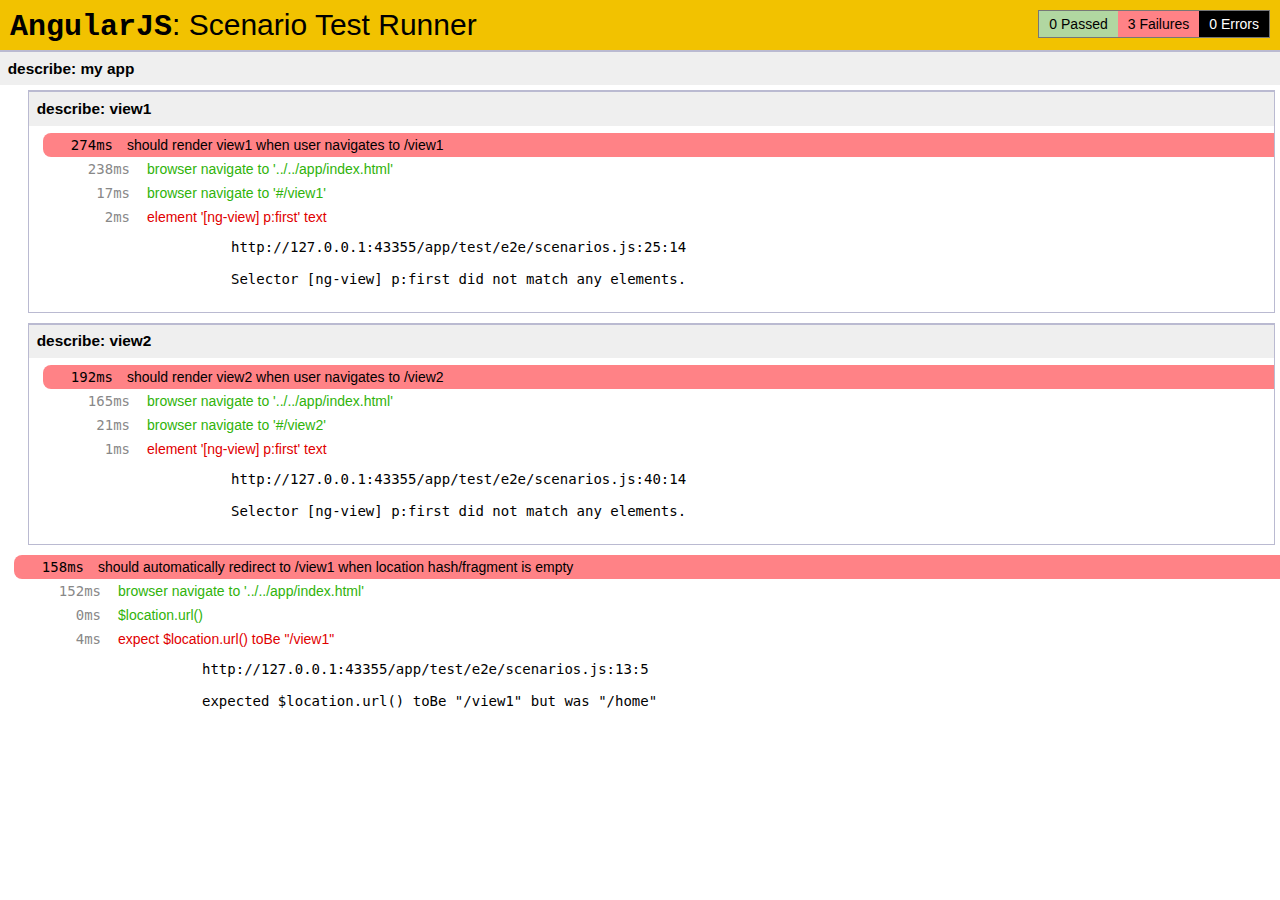
<file: app/test/e2e/runner.html>
<!doctype html>
<html lang="en">
  <head>
    <title>End2end Test Runner</title>
    <meta charset="utf-8">
    <script src="../lib/angular/angular-scenario.js" ng-autotest></script>
    <script src="scenarios.js"></script>
  </head>
  <body>
  </body>
</html>
</file>
